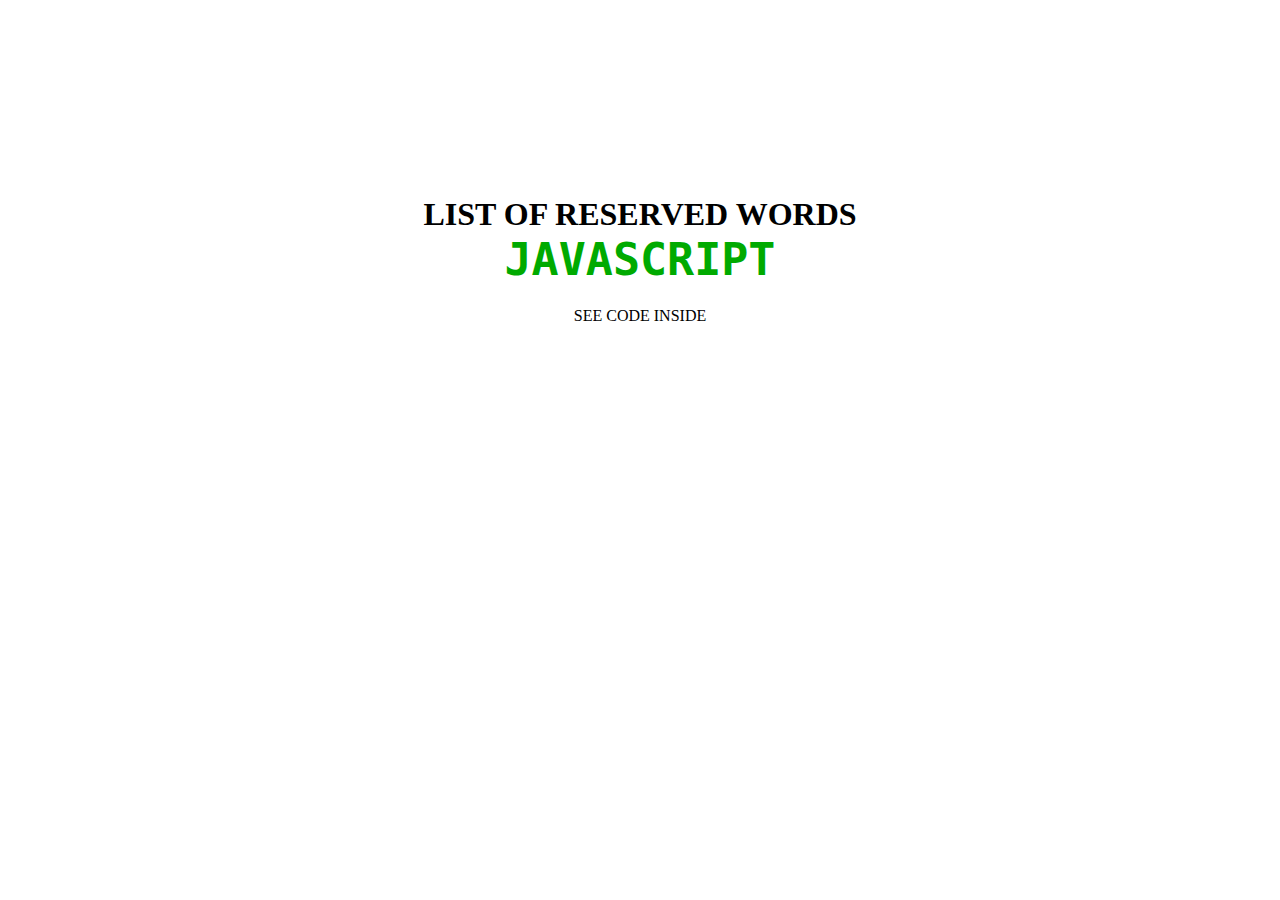
<file: sources/src-01_001/index.html>
<!DOCTYPE html>
<html lang="en">
  <head>
    <meta charset="UTF-8" />
    <meta http-equiv="X-UA-Compatible" content="IE=edge" />
    <meta name="viewport" content="width=device-width, initial-scale=1.0" />
    <title>LIST OF RESERVED WORDS - JavaScript</title>
    <link rel="stylesheet" href="style.css" />
  </head>
  <body>
    <div class="wrapper">
      <div class="content">
        <h1>
          List of reserved words<br />
          <code class="js_green">JavaScript</code>
        </h1>
        <p>See code inside</p>
      </div>
    </div>
    <script src="script.js"></script>
  </body>
</html>
</file>
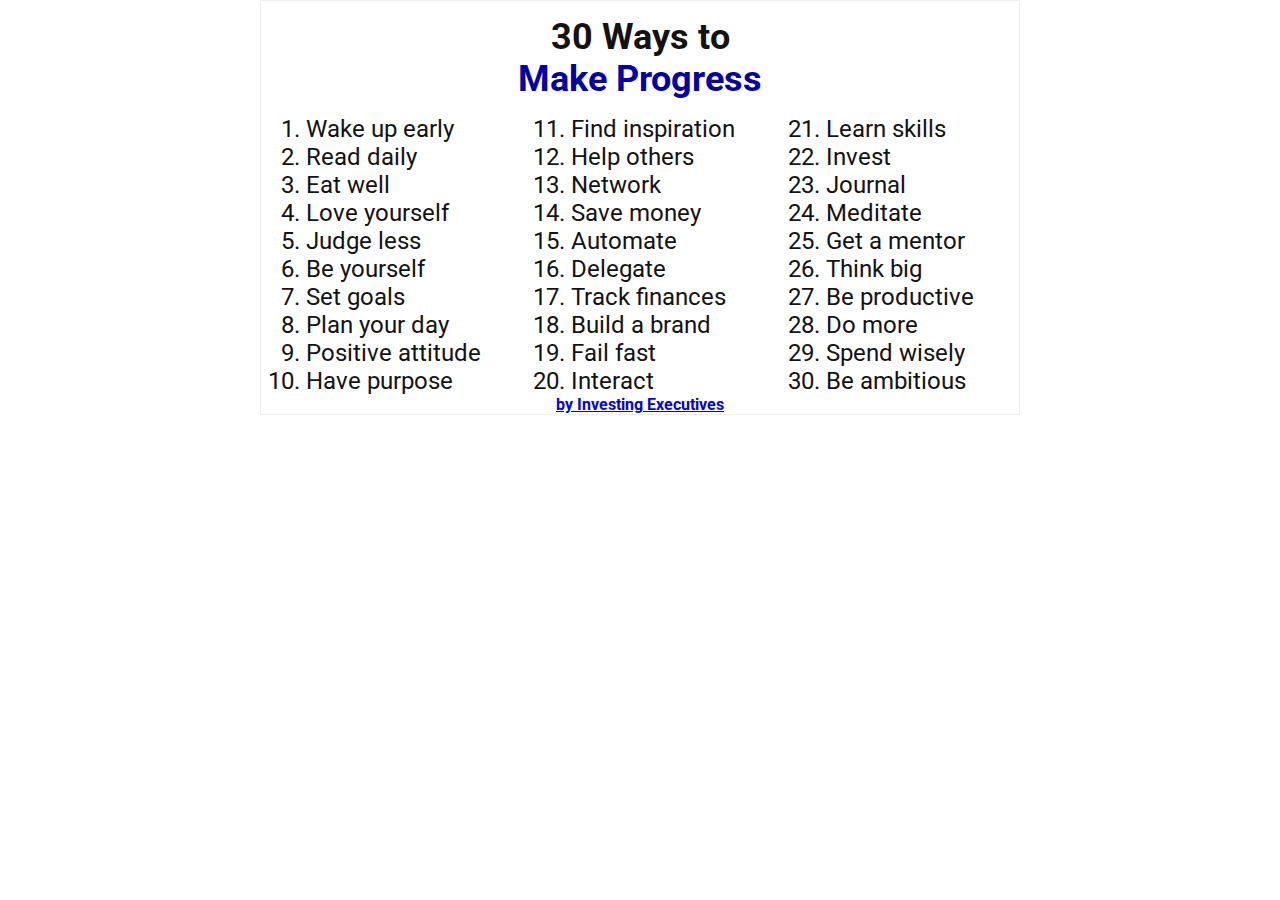
<file: sources/src-01_002/index.html>
<!DOCTYPE html>
<html lang="en">
  <head>
    <meta charset="UTF-8" />
    <meta http-equiv="X-UA-Compatible" content="IE=edge" />
    <meta name="viewport" content="width=device-width, initial-scale=1.0" />
    <title>30 Ways to Make Progress</title>
    <link rel="stylesheet" href="style.css" />
  </head>
  <body>
    <div class="container">
      <header class="header">
       <h2 class="title"> 30 Ways to <br> <span class="title-color">Make Progress<span></h2>
     </header>
       <main class="main">
         <ol class="list">
       <li class="item">Wake up early</li>
       <li class="item">Read daily</li>
       <li class="item">Eat well</li>
       <li class="item">Love yourself</li>
       <li class="item">Judge less</li>
       <li class="item">Be yourself</li>
       <li class="item">Set goals</li>
       <li class="item">Plan your day</li>
       <li class="item">Positive attitude</li>
       <li class="item">Have purpose</li>
     </ol>
      <ol class="list" start="11">
       <li class="item">Find inspiration</li>
       <li class="item">Help others</li>
       <li class="item">Network</li>
       <li class="item">Save money</li>
       <li class="item">Automate</li>
       <li class="item">Delegate</li>
       <li class="item">Track finances</li>
       <li class="item">Build a brand</li>
       <li class="item">Fail fast</li>
       <li class="item">Interact</li>
      </ol>
      <ol class="list" start="21">
        <li class="item">Learn skills</li>
       <li class="item">Invest</li>
       <li class="item">Journal</li>
       <li class="item">Meditate</li>
       <li class="item">Get a mentor</li>
       <li class="item">Think big</li>
       <li class="item">Be productive</li>
       <li class="item">Do more</li>
       <li class="item">Spend wisely</li>
       <li class="item">Be ambitious</li>
      </ol>
       </main>
       <footer class="footer">
         <h4 class="subtitle"><a href="https://www.instagram.com/p/CWgOrejt1I1/" class="subtitle-link">by Investing Executives</a></h4>
       </footer>
   </div>
    <script src="script.js"></script>
  </body>
</html>
</file>
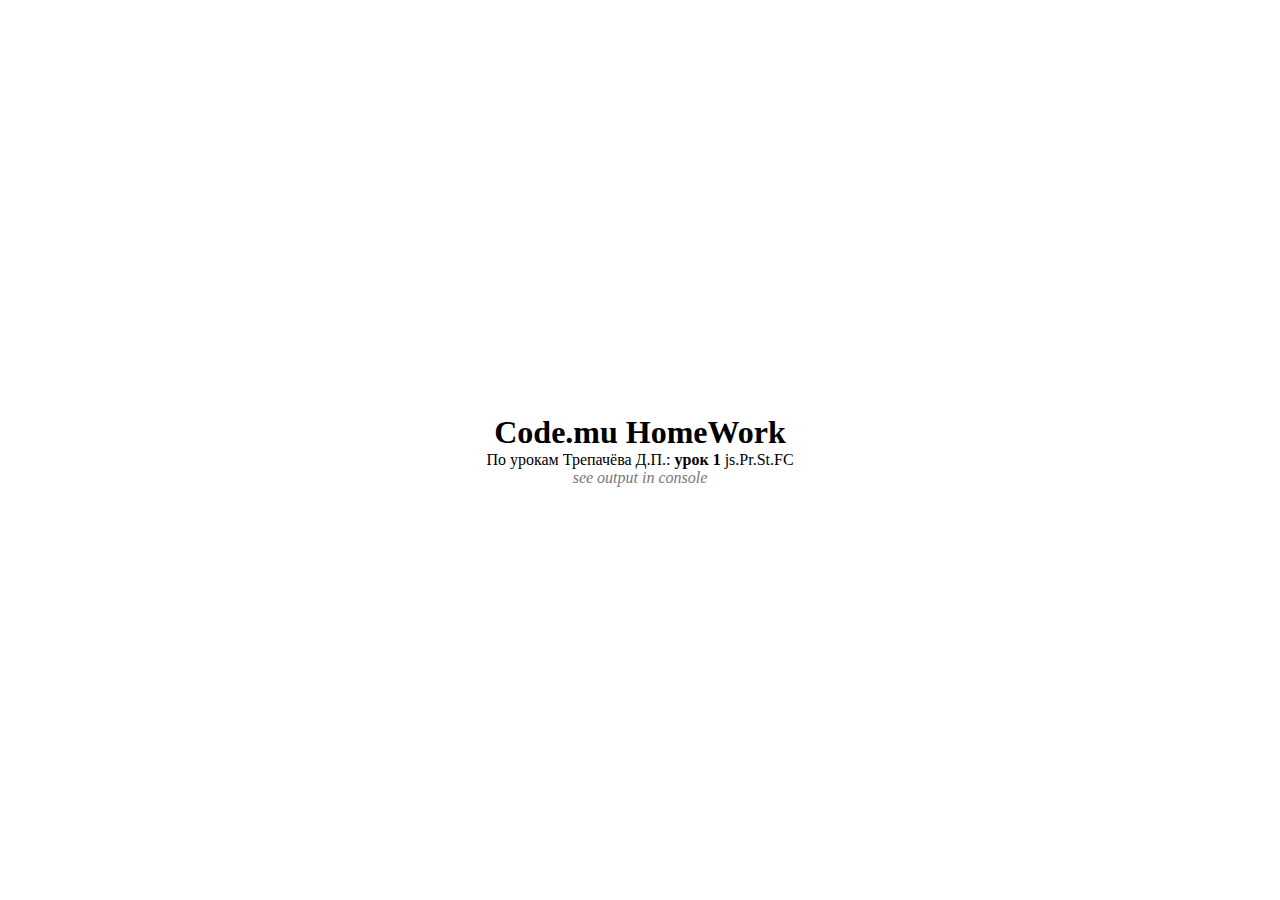
<file: sources/src-01_003/index.html>
<!DOCTYPE html>
<html lang="en">
  <head>
    <meta charset="UTF-8" />
    <meta http-equiv="X-UA-Compatible" content="IE=edge" />
    <meta name="viewport" content="width=device-width, initial-scale=1.0" />
    <title>Code.mu HW | l.1 js.Pr.St.FC</title>
    <link rel="stylesheet" href="style.css" />
  </head>
  <body>
    <div class="wrapper">
      <h2 class="title">Code.mu HomeWork</h2>
      <span class="subtitle"
        >По урокам Трепачёва Д.П.:
        <strong class="strong">урок 1</strong> js.Pr.St.FC</span
      >
      <i class="note">see output in console</i>
    </div>

    <script src="script.js"></script>
  </body>
</html>
</file>
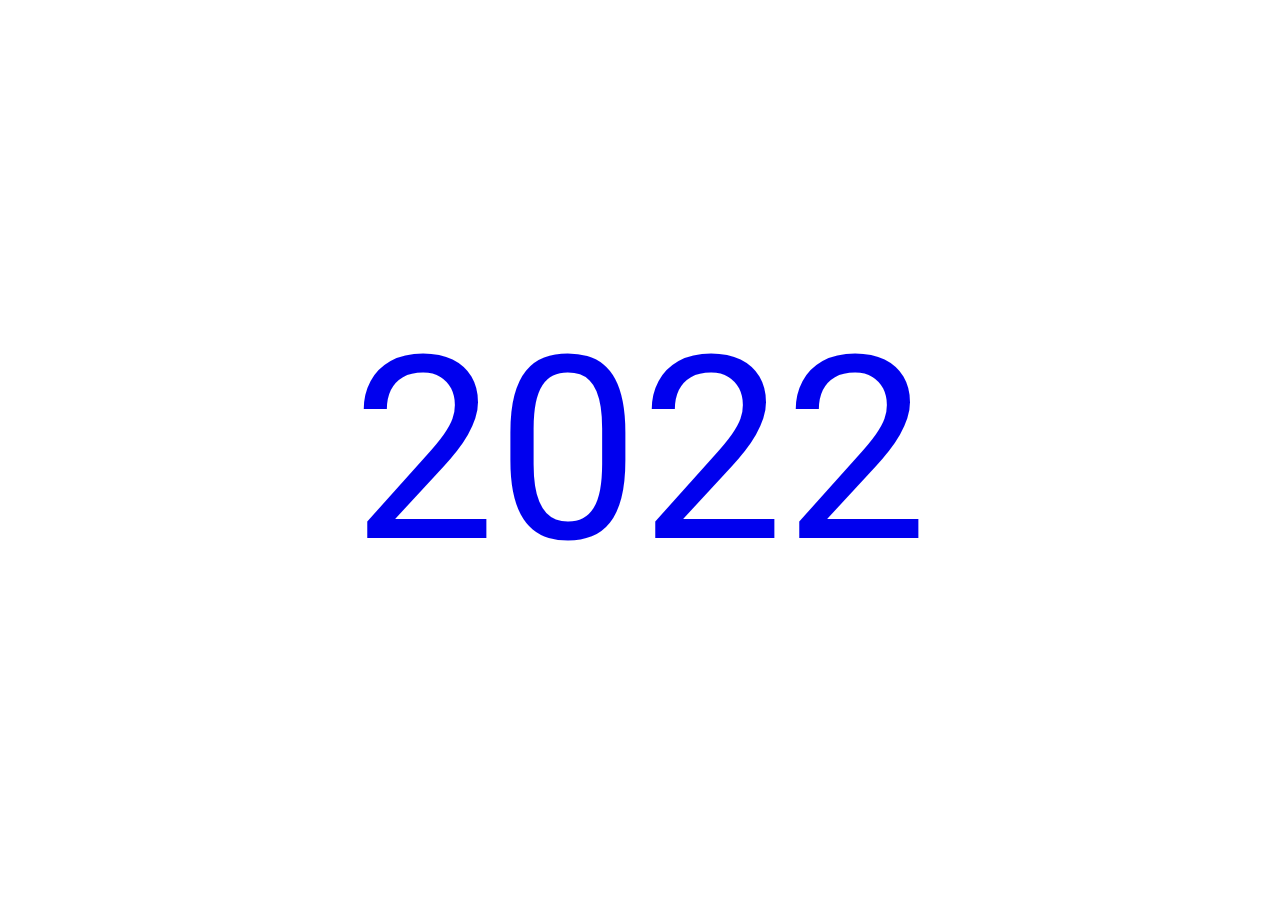
<file: sources/src-01_004/index.html>
<!DOCTYPE html>
<html lang="en">
  <head>
    <meta charset="UTF-8" />
    <meta http-equiv="X-UA-Compatible" content="IE=edge" />
    <meta name="viewport" content="width=device-width, initial-scale=1.0" />
    <title>Happy 2022</title>
    <link rel="stylesheet" href="style.css" />
  </head>
  <body>
    <ul class="year-list">
      <li class="year-item">
        <a href="#" class="year-link">2</a>
      </li>
      <li class="year-item">
        <a href="#" class="year-link">0</a>
      </li>
      <li class="year-item">
        <a href="#" class="year-link">2</a>
      </li>
      <li class="year-item">
        <a href="#" class="year-link">2</a>
      </li>
    </ul>
    <script src="script.js"></script>
  </body>
</html>
</file>
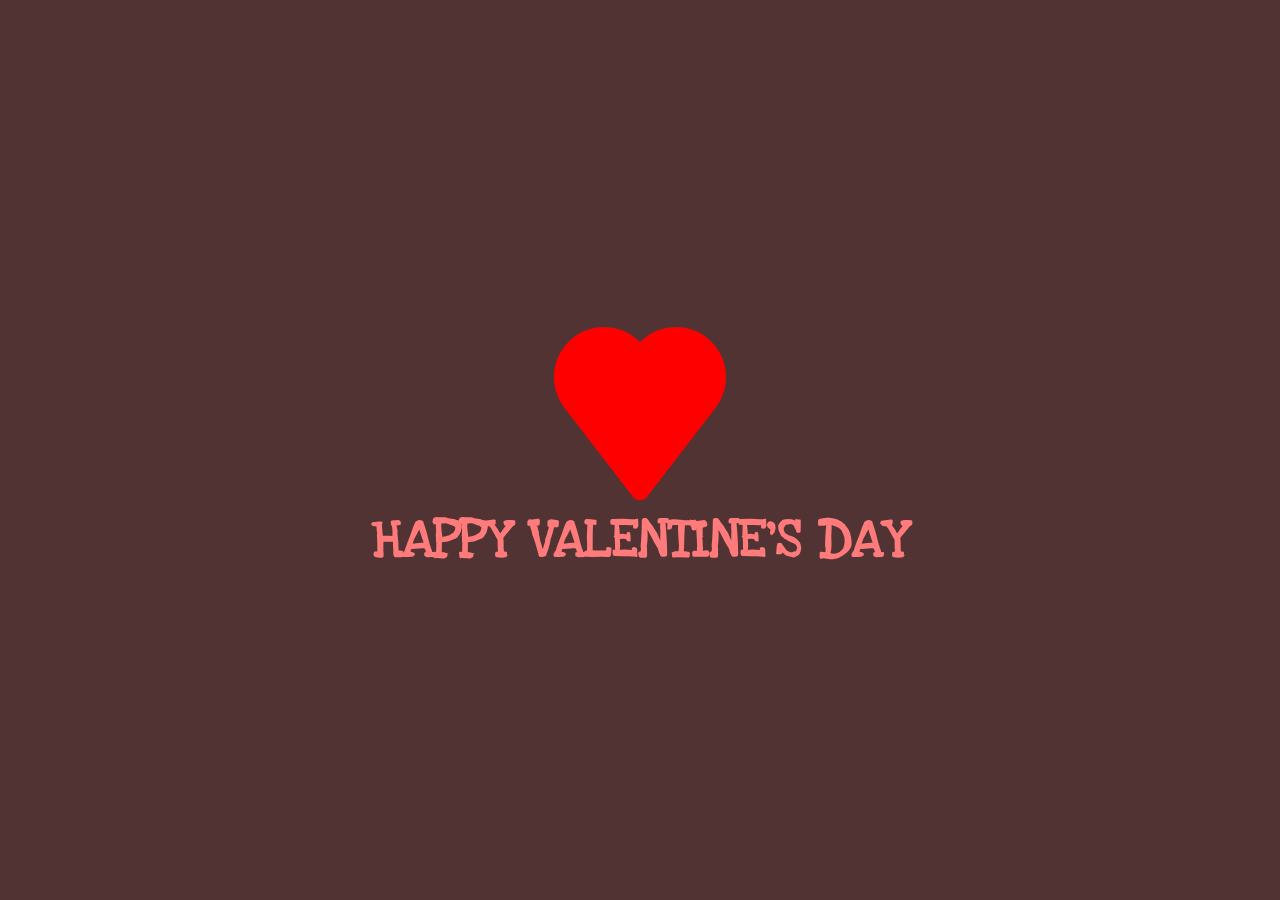
<file: sources/src-01_005/index.html>
<!DOCTYPE html>
<html lang="en">
  <head>
    <meta charset="UTF-8" />
    <meta http-equiv="X-UA-Compatible" content="IE=edge" />
    <meta name="viewport" content="width=device-width, initial-scale=1.0" />
    <title>Happy Valentine's Day 2022</title>
    <link rel="stylesheet" href="style.css" />
  </head>
  <body>
    <div class="wrapper">
      <div class="container">
        <div class="heart">
          <svg
            width="200"
            height="179"
            viewBox="0 0 200 179"
            fill="none"
            xmlns="http://www.w3.org/2000/svg"
          >
            <circle cx="64" cy="50" r="50" fill="#FF0000" />
            <circle cx="136" cy="50" r="50" fill="#FF0000" />
            <path
              d="M107.132 169.736C103.529 174.416 96.4711 174.416 92.8683 169.736L24.5518 80.99C19.9961 75.0718 24.2149 66.5 31.6835 66.5L168.317 66.5C175.785 66.5 180.004 75.0718 175.448 80.99L107.132 169.736Z"
              fill="#FF0000"
            />
          </svg>
          <h2>happy valentine's day</h2>
        </div>
      </div>
    </div>

    <script src="script.js"></script>
  </body>
</html>
</file>
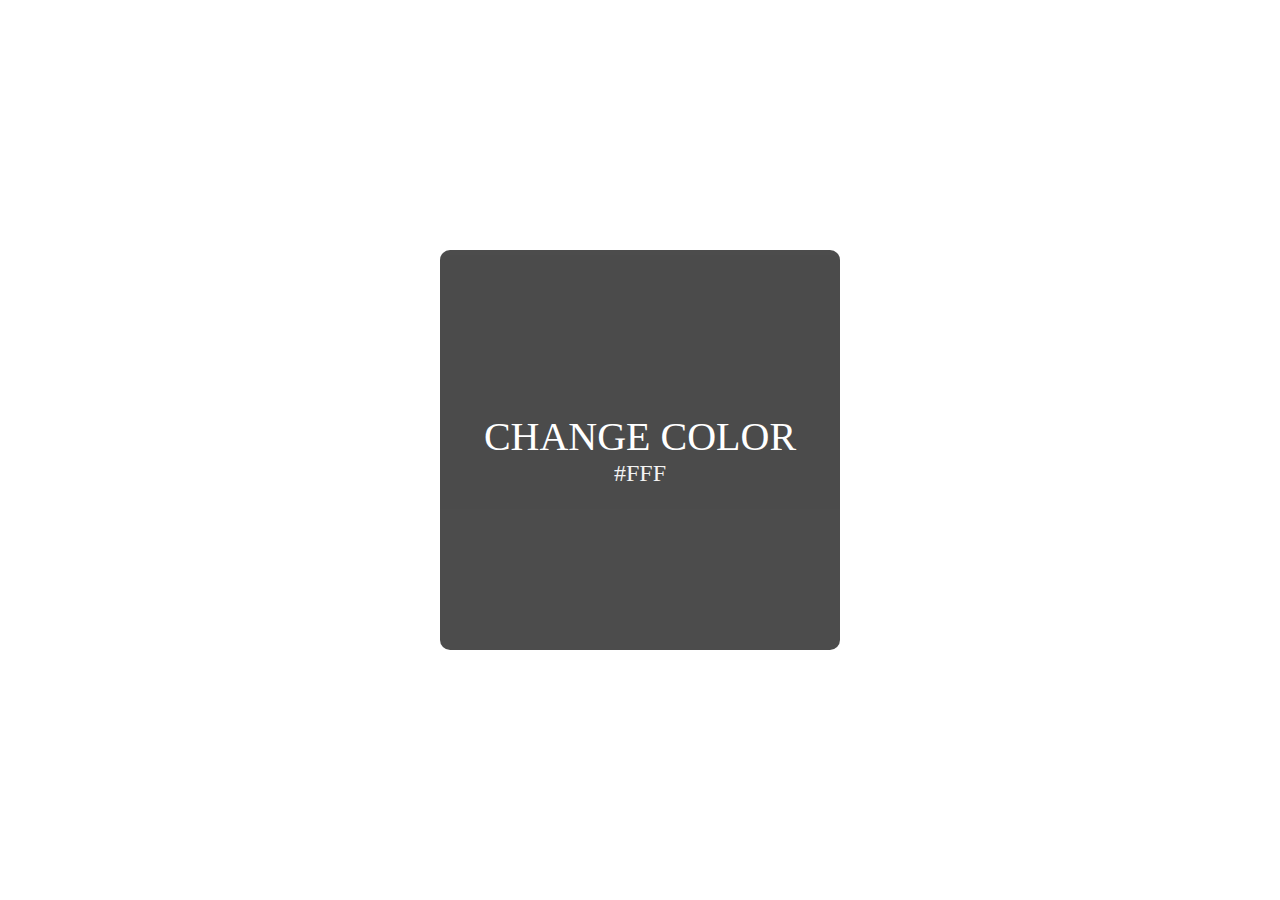
<file: sources/src-01_006/index.html>
<!DOCTYPE html>
<html lang="en">
  <head>
    <meta charset="UTF-8" />
    <meta http-equiv="X-UA-Compatible" content="IE=edge" />
    <meta name="viewport" content="width=device-width, initial-scale=1.0" />
    <title>Simple Random Color Generator</title>
    <link rel="stylesheet" href="style.css" />
  </head>
  <body>
    <div class="wrapper">
      <div class="container">
        <div class="button">
          <span class="button-text">Change color</span>
          <span class="button-value">#fff</span>
        </div>
      </div>
    </div>
    <script src="script.js"></script>
  </body>
</html>
</file>
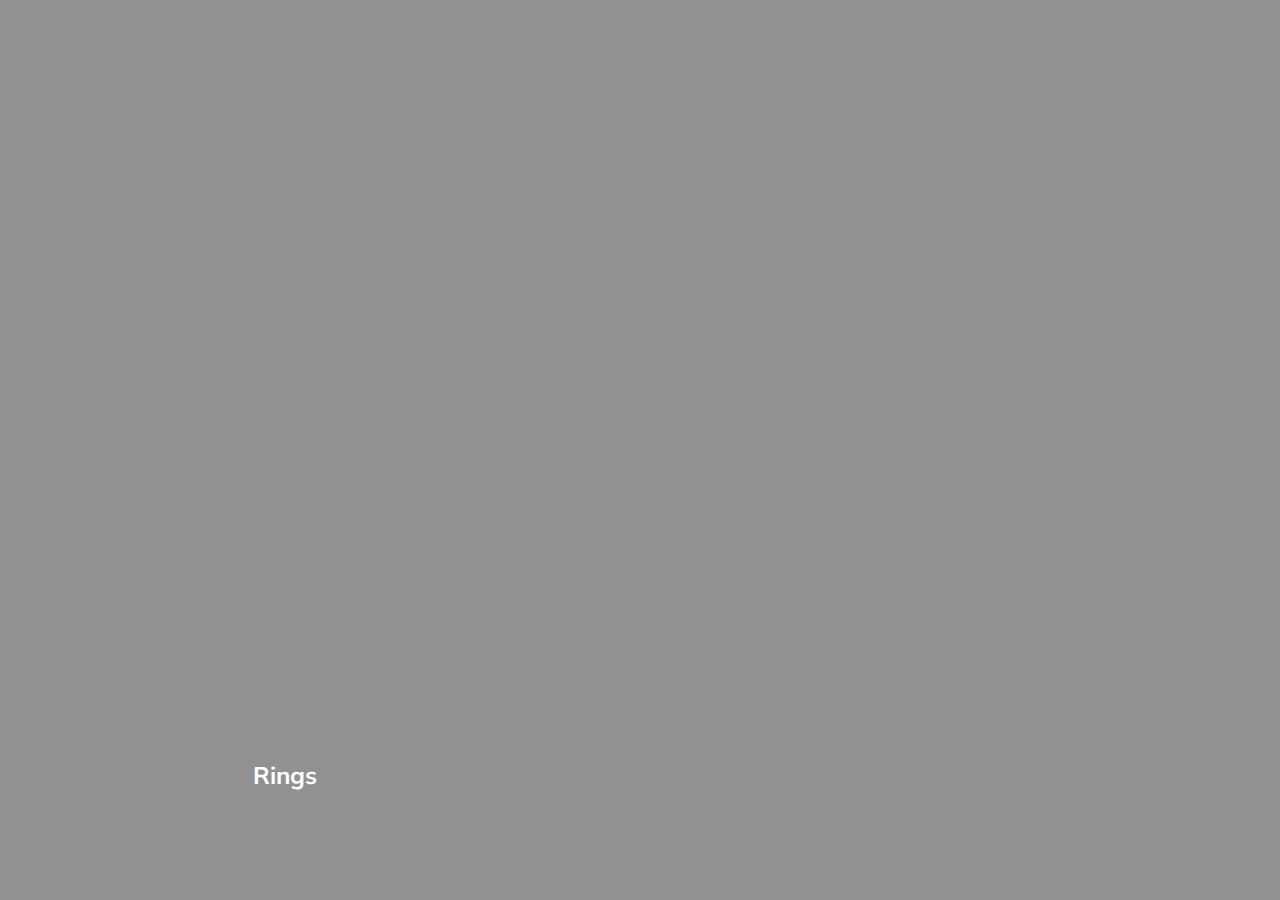
<file: sources/src-02_1/index.html>
<!DOCTYPE html>
<html lang="en">
  <head>
    <meta charset="UTF-8" />
    <meta name="viewport" content="width=device-width, initial-scale=1.0" />
    <link rel="stylesheet" href="styles.css" />
    <title>5d.5p.js | Day 1 - Cards</title>
  </head>
  <body>
    <div class="container">
      <div
        class="slide"
        style="
          background-image: url('https://images.unsplash.com/photo-1520854221256-17451cc331bf?ixlib=rb-1.2.1&ixid=MnwxMjA3fDB8MHxwaG90by1wYWdlfHx8fGVufDB8fHx8&auto=format&fit=crop&w=1470&q=80');
        "
      >
        <h3>Love</h3>
      </div>
      <div
        class="slide"
        style="
          background-image: url('https://images.unsplash.com/photo-1545232979-8bf68ee9b1af?ixlib=rb-1.2.1&ixid=MnwxMjA3fDB8MHxwaG90by1wYWdlfHx8fGVufDB8fHx8&auto=format&fit=crop&w=1470&q=80');
        "
      >
        <h3>Touch</h3>
      </div>
      <div
        class="slide active"
        style="
          background-image: url('https://images.unsplash.com/photo-1606800052052-a08af7148866?ixlib=rb-1.2.1&ixid=MnwxMjA3fDB8MHxwaG90by1wYWdlfHx8fGVufDB8fHx8&auto=format&fit=crop&w=2070&q=80');
        "
      >
        <h3>Rings</h3>
      </div>
      <div
        class="slide"
        style="
          background-image: url('https://images.unsplash.com/photo-1511795409834-ef04bbd61622?ixlib=rb-1.2.1&ixid=MnwxMjA3fDB8MHxwaG90by1wYWdlfHx8fGVufDB8fHx8&auto=format&fit=crop&w=1469&q=80');
        "
      >
        <h3>Food</h3>
      </div>
      <div
        class="slide"
        style="
          background-image: url('https://images.unsplash.com/photo-1498979237786-9c35706bd45e?ixlib=rb-1.2.1&ixid=MnwxMjA3fDB8MHxwaG90by1wYWdlfHx8fGVufDB8fHx8&auto=format&fit=crop&w=1470&q=80');
        "
      >
        <h3>Couple</h3>
      </div>
    </div>
    <script src="app.js"></script>
  </body>
</html>
</file>
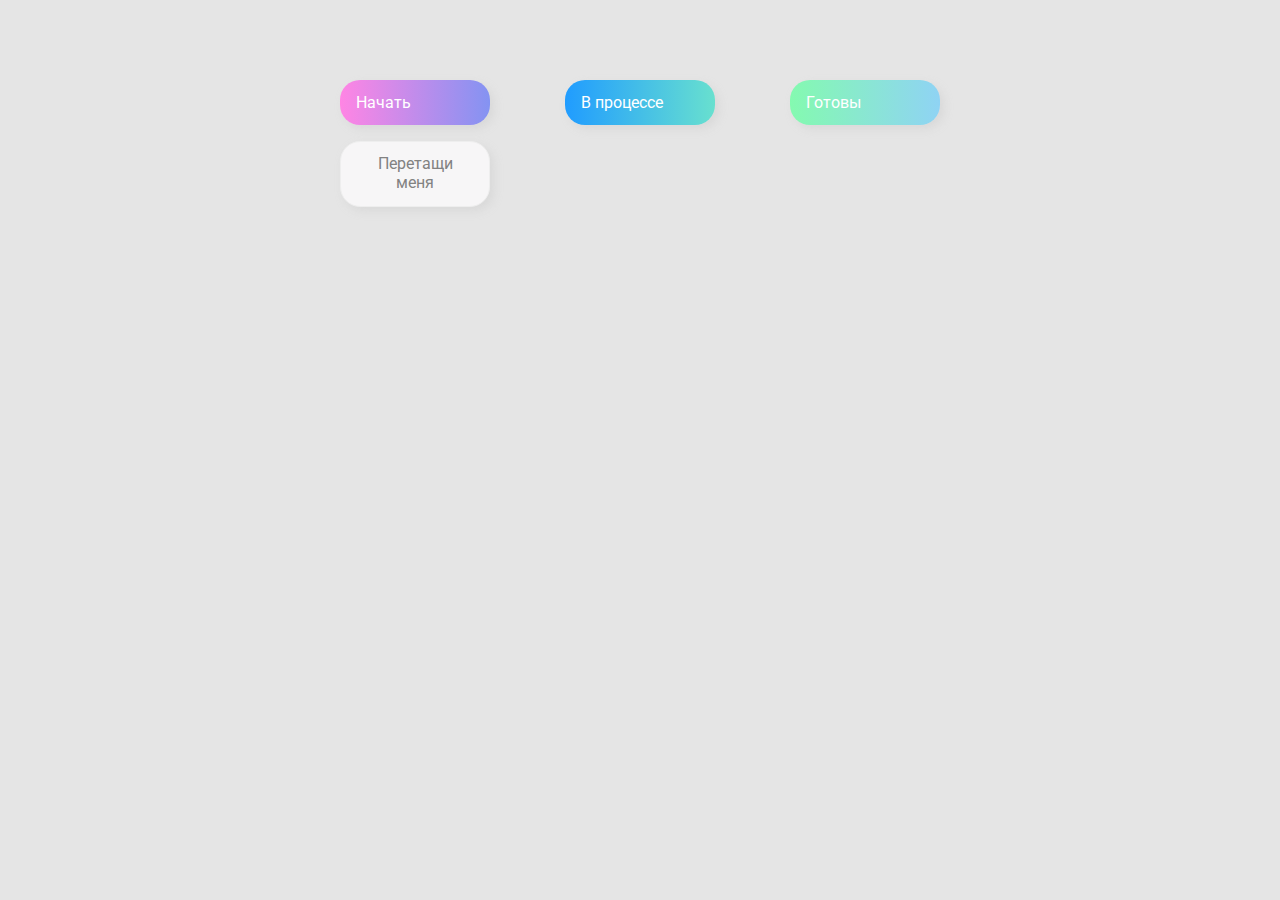
<file: sources/src-02_2/index.html>
<!DOCTYPE html>
<html lang="en">
  <head>
    <meta charset="UTF-8" />
    <meta name="viewport" content="width=device-width, initial-scale=1.0" />
    <link rel="stylesheet" href="styles.css" />
    <title>5p.5d.js | Day 2 - Drag & Drop</title>
  </head>
  <body>
    <div>
      <div class="row">
        <div class="col-header start">Начать</div>
        <div class="col-header progress">В процессе</div>
        <div class="col-header done">Готовы</div>
      </div>

      <div class="row">
        <div class="placeholder">
          <div class="item" draggable="true">Перетащи меня</div>
        </div>
        <div class="placeholder"></div>
        <div class="placeholder"></div>
      </div>
    </div>
    <script src="app.js"></script>
  </body>
</html>
</file>
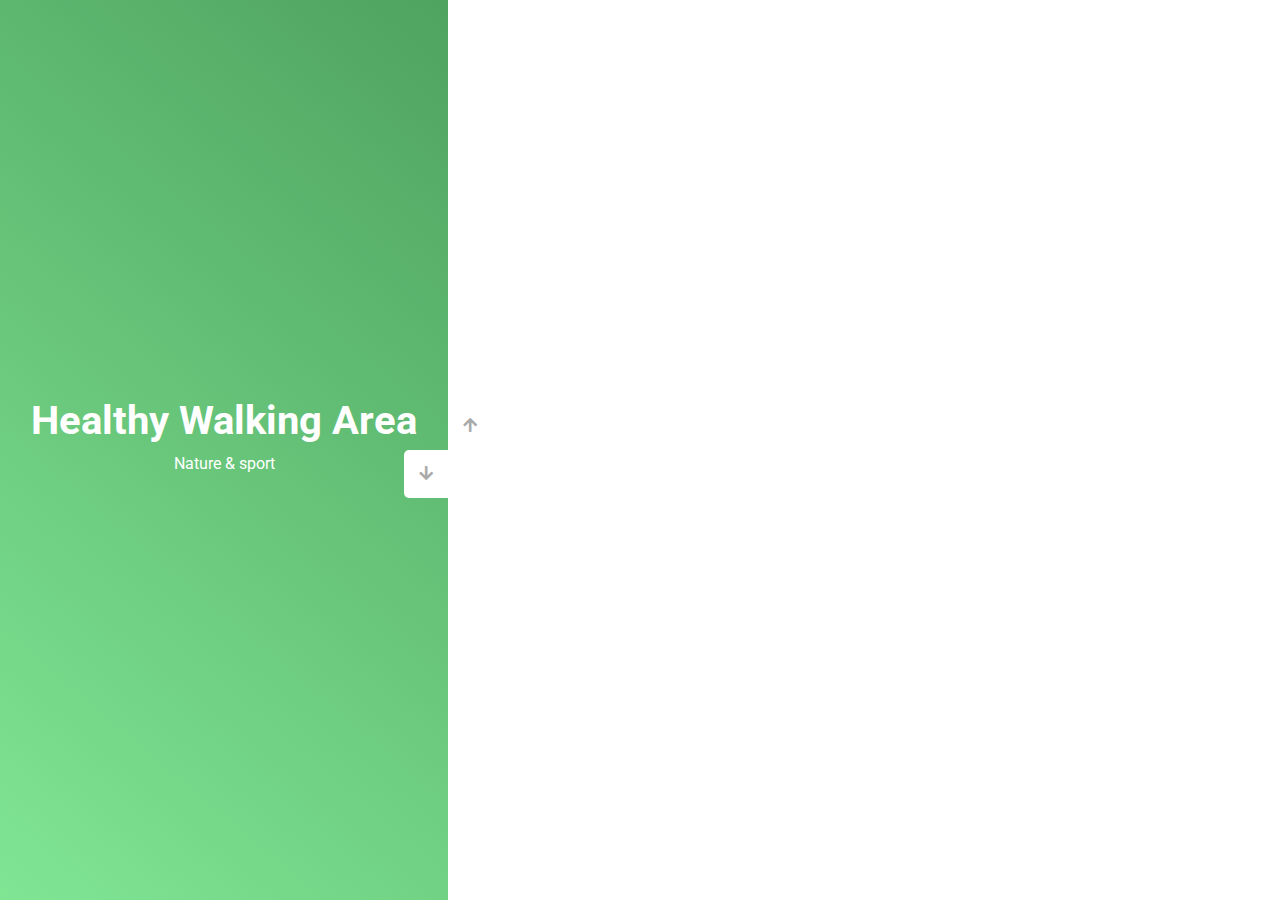
<file: sources/src-02_3/index.html>
<!DOCTYPE html>
<html lang="en">
  <head>
    <meta charset="UTF-8" />
    <meta name="viewport" content="width=device-width, initial-scale=1.0" />
    <link
      rel="stylesheet"
      href="https://cdnjs.cloudflare.com/ajax/libs/font-awesome/5.15.1/css/all.min.css"
    />
    <link rel="stylesheet" href="style.css" />
    <title>5p.5d.js| Day 3 - Slides</title>
  </head>
  <body>
    <div class="container">
      <div class="sidebar">
        <div
          style="
            background: linear-gradient(229.99deg, #065c61 -26%, #01318b 145%);
          "
        >
          <h1>Under the Sea</h1>
          <p>Here must be song from "Ariel"</p>
        </div>
        <div
          style="
            background: linear-gradient(215.32deg, #1f0d0d -1%, #000000 124%);
          "
        >
          <h1>Space</h1>
          <p>Discovery & endless</p>
        </div>
        <div
          style="
            background: linear-gradient(
              221.87deg,
              rgb(1, 22, 41) 1%,
              rgb(29, 1, 65) 128%
            );
          "
        >
          <h1>London trip</h1>
          <p>Business & employment</p>
        </div>
        <div
          style="
            background: linear-gradient(220.16deg, #4b9e5b -8%, #92ffa8 138%);
          "
        >
          <h1>Healthy Walking Area</h1>
          <p>Nature & sport</p>
        </div>
      </div>
      <div class="main-slide">
        <div
          style="
            background-image: url('https://images.unsplash.com/photo-1448375240586-882707db888b?ixlib=rb-1.2.1&ixid=MnwxMjA3fDB8MHxwaG90by1wYWdlfHx8fGVufDB8fHx8&auto=format&fit=crop&w=1470&q=80');
          "
        ></div>
        <div
          style="
            background-image: url('https://images.unsplash.com/photo-1514729797186-944d57303199?ixlib=rb-1.2.1&ixid=MnwxMjA3fDB8MHxwaG90by1wYWdlfHx8fGVufDB8fHx8&auto=format&fit=crop&w=1470&q=80');
          "
        ></div>
        <div
          style="
            background-image: url('https://images.unsplash.com/photo-1617800032175-23631cb240f6?ixlib=rb-1.2.1&ixid=MnwxMjA3fDB8MHxwaG90by1wYWdlfHx8fGVufDB8fHx8&auto=format&fit=crop&w=1374&q=80');
          "
        ></div>
        <div
          style="
            background-image: url('https://images.unsplash.com/photo-1560364897-91578ff41817?ixlib=rb-1.2.1&ixid=MnwxMjA3fDB8MHxwaG90by1wYWdlfHx8fGVufDB8fHx8&auto=format&fit=crop&w=1374&q=80');
          "
        ></div>
      </div>
      <div class="controls">
        <button class="down-button">
          <i class="fas fa-arrow-down"></i>
        </button>
        <button class="up-button">
          <i class="fas fa-arrow-up"></i>
        </button>
      </div>
    </div>
    <script src="app.js"></script>
  </body>
</html>
</file>
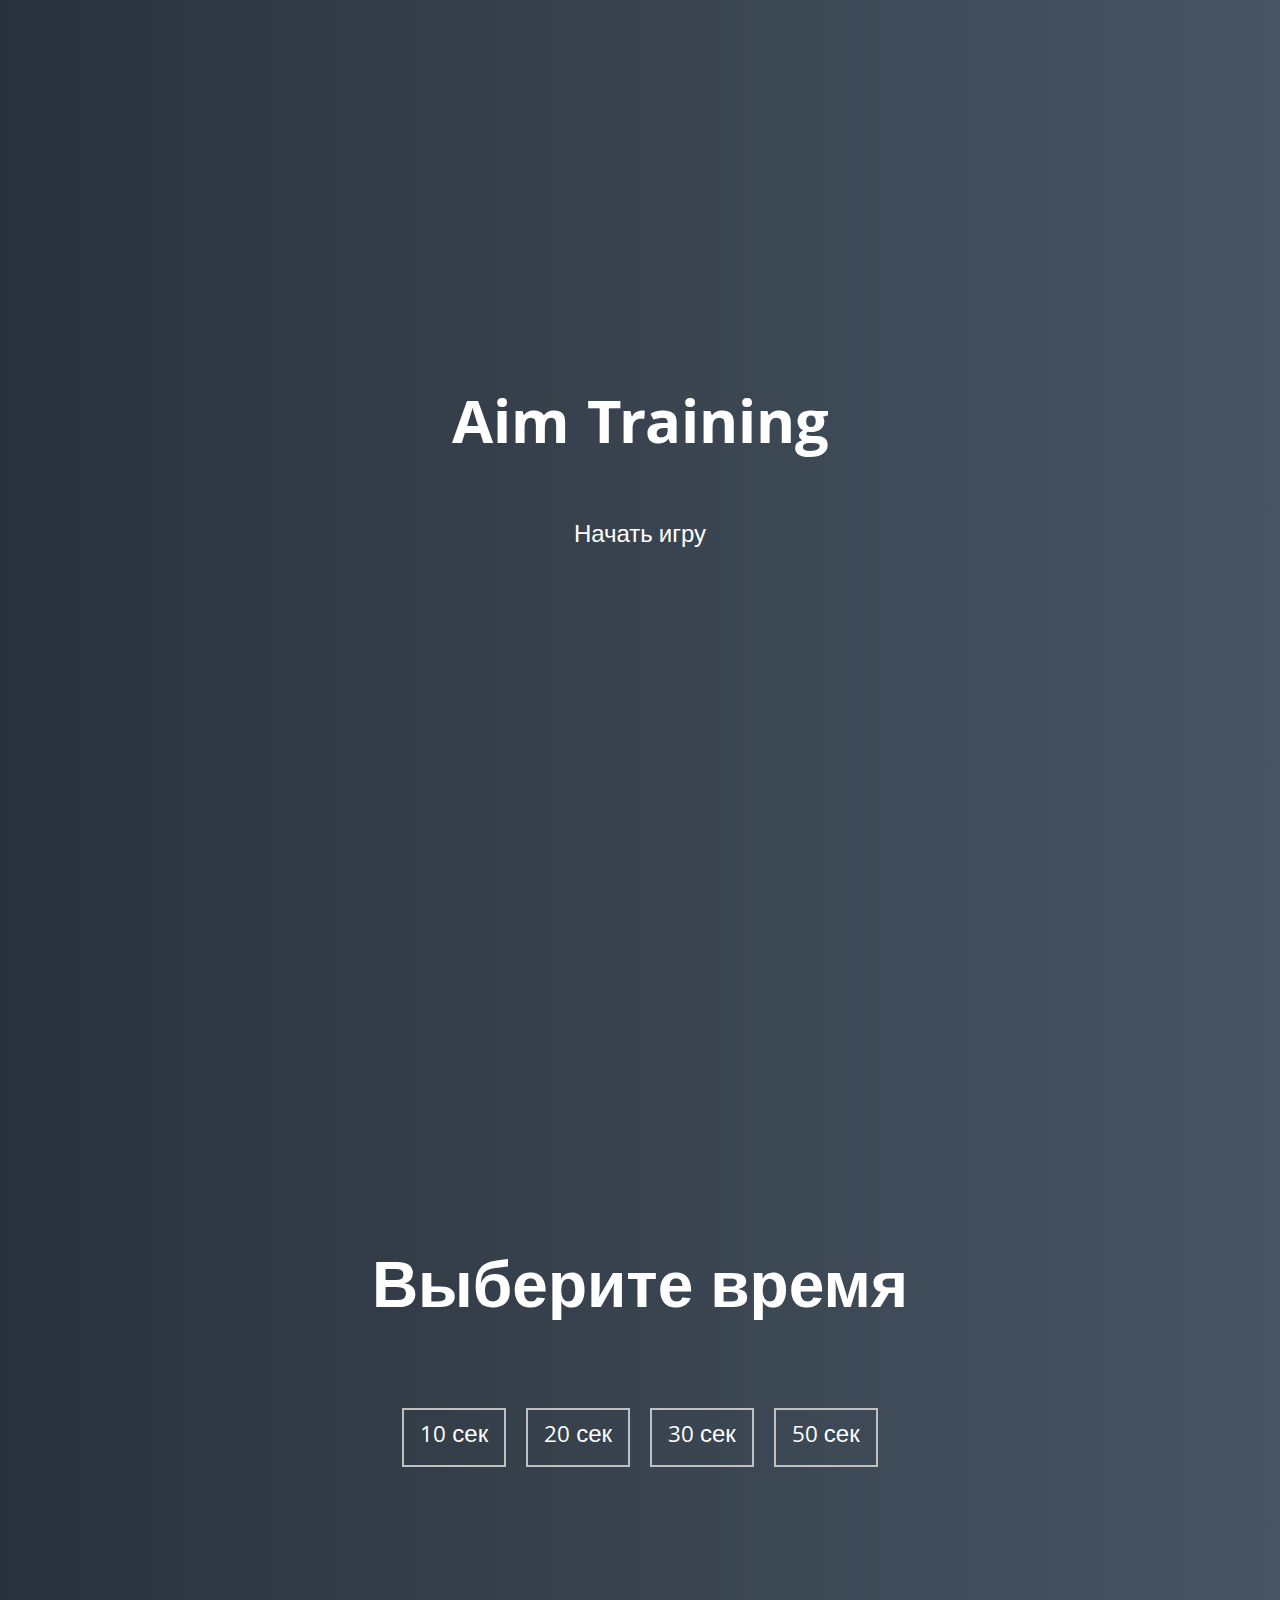
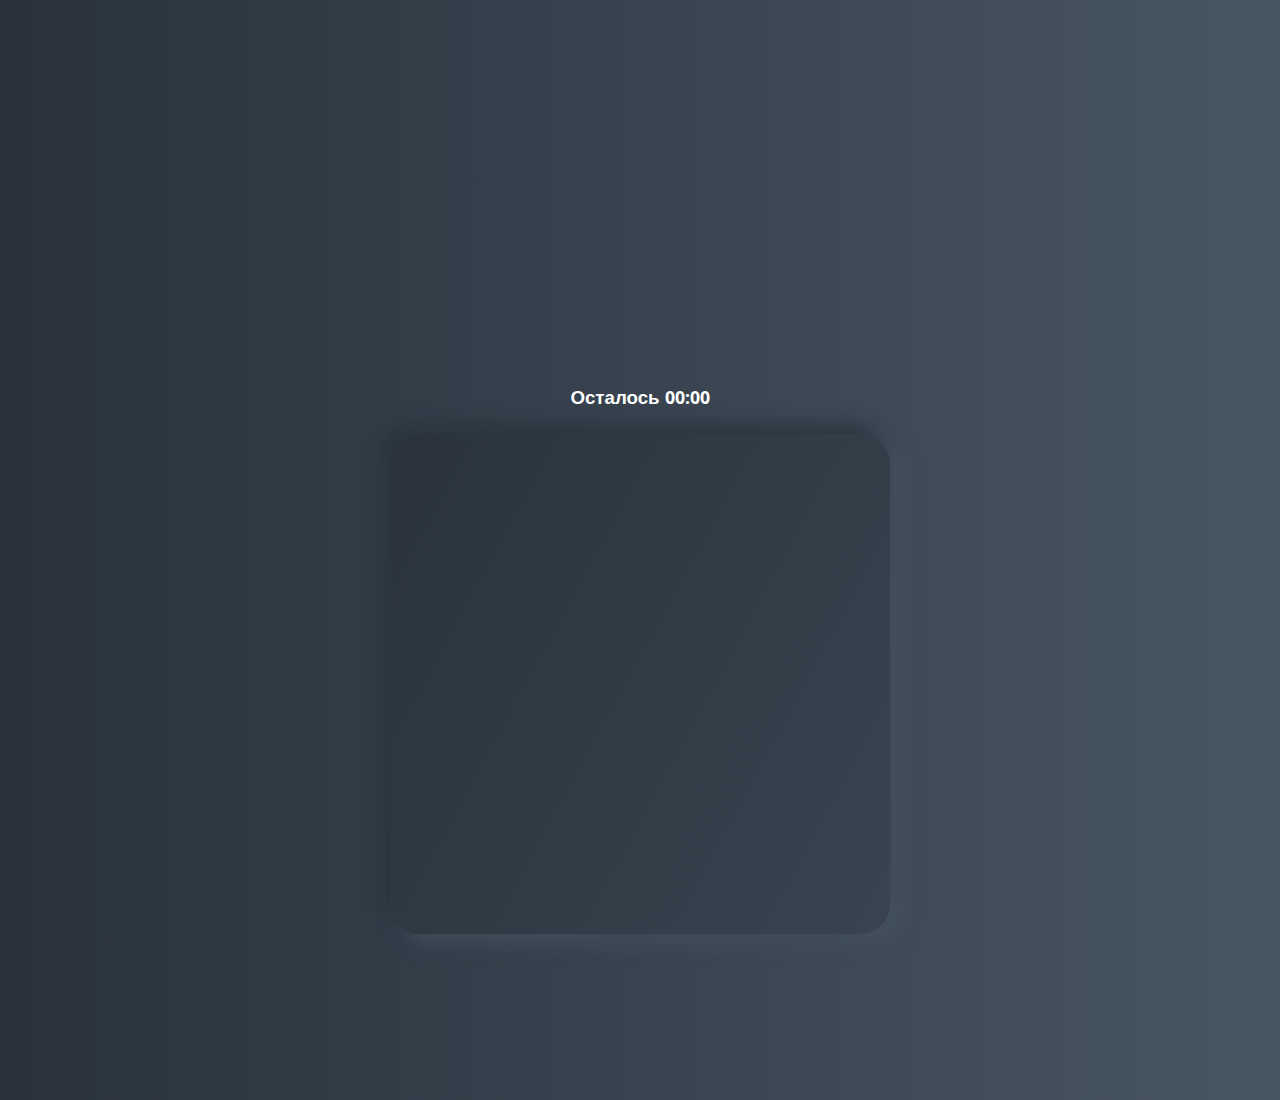
<file: sources/src-02_5/index.html>
<!DOCTYPE html>
<html lang="en">
  <head>
    <meta charset="UTF-8" />
    <meta name="viewport" content="width=device-width, initial-scale=1.0" />
    <link rel="stylesheet" href="styles.css" />
    <title>5d.5p.js | Day 5 - Game</title>
  </head>
  <body>
    <div class="screen">
      <h1>Aim Training</h1>
      <a href="#" class="start" id="start">Начать игру</a>
    </div>

    <div class="screen">
      <h1>Выберите время</h1>
      <ul class="time-list" id="time-list">
        <li>
          <button class="time-btn" data-time="10">10 сек</button>
        </li>
        <li>
          <button class="time-btn" data-time="20">20 сек</button>
        </li>
        <li>
          <button class="time-btn" data-time="30">30 сек</button>
        </li>
        <li>
          <button class="time-btn" data-time="50">50 сек</button>
        </li>
      </ul>
    </div>

    <div class="screen">
      <h3>Осталось <span id="time">00:00</span></h3>
      <div class="board" id="board"></div>
    </div>
    <script src="app.js"></script>
  </body>
</html>
</file>
<file: sources/src-01_001/style.css>
.wrapper {
  display: flex;
  align-items: center;
  justify-content: center;
  width: 100%;
  height: 500px;
/*   background-color: #f00; */
}
.content {
  text-transform: uppercase;
  text-align: center;
/*   background-color: #00f; */
}
.js_green {
  color: #0a0;
  font-size: 45px;
}
</file>
<file: sources/src-01_002/style.css>
@import url("https://fonts.googleapis.com/css2?family=Roboto:wght@400;700&display=swap");

* {
  margin: 0;
  padding: 0;
  box-sizing: border-box;
}

html,
body {
  font-family: "Roboto", sans-serif;
  width: 100%;
  height: 100%;
  color: #131313;
}

.container {
  max-width: 760px;
  margin: 0 auto;
  border: 1px solid #eee;
}

.title {
  margin: 15px 0;
  text-align: center;
  font-size: 2.25em;
  font-weight: 700;
}

.title-color {
  color: #00a;
}

.main {
  display: flex;
  justify-content: space-around;
}

.list {
  display: flex;
  flex-direction: column;
}

.item {
  text-align: left;
  font-size: 1.5em;
  font-weight: 400;
}

.subtitle {
  display: flex;
  justify-content: center;
}

@media screen and (max-width: 699px) {
  .main {
    flex-direction: column;
    align-items: center;
  }
  .list {
    margin: 5px 0;
    width: 250px;
    text-align: left;
  }
  .item {
    margin-left: 50px;
  }
}
</file>
<file: sources/src-01_003/style.css>
* {
  margin: 0;
  padding: 0;
  box-sizing: border-box;
}

html,
body {
  width: 100%;
  height: 100%;
}

.wrapper {
  display: flex;
  flex-direction: column;
  justify-content: center;
  align-items: center;
  width: inherit;
  height: inherit;
}

.title {
  font-size: 2em;
}

.note {
  color: #777;
}
</file>
<file: sources/src-01_004/style.css>
@import url("https://fonts.googleapis.com/css2?family=Roboto:wght@400;700&display=swap");

* {
  margin: 0;
  padding: 0;
  box-sizing: border-box;
}

html,
body {
  display: flex;
  justify-content: center;
  align-items: center;
  font-family: "Roboto", sans-serif;
  font-size: 4em;
  width: 100%;
  height: 100%;
}

.year-list {
  display: flex;
}

.year-item {
  list-style-type: none;
}

.year-link {
  text-decoration: none;
  transition: 1.2s;
}

.year-link:hover {
  color: #f00;
  transition: 1.2s;
}
</file>
<file: sources/src-01_005/style.css>
@import url("https://fonts.googleapis.com/css2?family=Love+Ya+Like+A+Sister&display=swap");

* {
  margin: 0;
  padding: 0;
  box-sizing: border-box;
}

html,
body {
  height: 100%;
  width: 100%;
  font-family: "Love Ya Like A Sister", cursive;
  font-size: 1.5em;
  background-color: #523333;
  color: #ff7a7a;
}

.wrapper {
  margin: 0 auto;
  width: ihnherit;
  height: inherit;
}

.container {
  display: flex;
  justify-content: center;
  align-items: center;
  width: ihnherit;
  height: inherit;
}

.heart {
  display: flex;
  flex-direction: column;
  align-items: center;
}

.heart h2 {
  text-transform: uppercase;
  text-align: center;
}
</file>
<file: sources/src-01_006/style.css>
* {
  margin: 0;
  padding: 0;
  box-sizing: border-box;
}

html,
body,
.wrapper {
  height: 100%;
  width: 100%;
}
.container {
  display: flex;
  justify-content: center;
  align-items: center;
  margin: 0 auto;
  max-width: 780px;
  height: inherit;
}

.button {
  display: flex;
  flex-direction: column;
  justify-content: center;
  align-items: center;
  width: 400px;
  height: 400px;
  border-radius: 10px;
  background-color: #000;
  opacity: 0.7;
}

.button-text {
  display: flex;
  align-items: center;
  justify-content: center;
  background-color: inherit;
  color: #fff;
  text-transform: uppercase;
  font-size: 2.5rem;
  user-select: none;
}

.button-value {
  font-size: 1.5rem;
  user-select: none;
  text-transform: uppercase;
  color: #eee;
}
</file>
<file: sources/src-02_1/styles.css>
@import url("https://fonts.googleapis.com/css?family=Muli&display=swap");

* {
  box-sizing: border-box;
}

body {
  font-family: "Muli", sans-serif;
  overflow: hidden;
  margin: 0;
  background: #919191;
  height: 100vh;
  display: flex;
  justify-content: center;
  align-items: center;
}

.container {
  width: 100%;
  display: flex;
  padding: 0 20px;
}

.slide {
  height: 80vh;
  border-radius: 20px;
  margin: 10px;
  cursor: pointer;
  color: #fff;
  flex: 1;
  background-size: cover;
  background-position: center;
  background-repeat: no-repeat;
  position: relative;
  transition: all 500ms ease-in-out 0.4s;
}

.slide h3 {
  position: absolute;
  font-size: 24px;
  bottom: 20px;
  left: 20px;
  margin: 0;
  opacity: 0;
}

.slide.active {
  flex: 10;
}

.slide.active h3 {
  opacity: 1;
  transition: opacity 0.3s ease-in;
}
</file>
<file: sources/src-02_2/styles.css>
@import url("https://fonts.googleapis.com/css?family=Roboto&display=swap");

* {
  box-sizing: border-box;
}

body {
  font-family: "Roboto", sans-serif;
  background-color: #e5e5e5;
  display: flex;
  padding-top: 5rem;
  justify-content: center;
  overflow: hidden;
  margin: 0;
}

.row {
  display: flex;
  width: 600px;
  justify-content: space-between;
  margin-bottom: 1rem;
}

.col-header {
  width: 150px;
  box-shadow: 4px 4px 9px rgba(198, 198, 198, 0.36);
  border-radius: 20px;
  padding: 0.8rem 1rem;
  color: #fff;
}

.item {
  width: 150px;
  height: 66px;
  border: 1px solid #eee;
  box-shadow: 4px 4px 9px rgba(198, 198, 198, 0.36);
  border-radius: 20px;
  background: #f7f6f7;
  padding: 0.8rem 1rem;
  color: #828282;
  text-align: center;
  cursor: grab;
}

.item:active {
  cursor: grabbing;
}

.placeholder {
  width: 150px;
  height: 66px;
}

.start {
  background: linear-gradient(90deg, #ff85e4 0%, #229efd 179.25%);
}

.progress {
  background: linear-gradient(90deg, #209cff 0%, #68e0cf 100%);
}

.done {
  background: linear-gradient(90deg, #84fab0 0%, #8fd3f4 100%);
}

.hold {
  border: 3px solid #eae;
}

.hide {
  display: none;
}

.hovered {
  border-top: 2px solid #eae;
}
</file>
<file: sources/src-02_3/style.css>
@import url('https://fonts.googleapis.com/css?family=Roboto&display=swap');

* {
  box-sizing: border-box;
  margin: 0;
  padding: 0;
}

body {
  font-family: 'Roboto', sans-serif;
  height: 100vh;
}

.container {
  position: relative;
  overflow: hidden;
  width: 100vw;
  height: 100vh;
}

.sidebar {
  height: 100%;
  width: 35%;
  position: absolute;
  top: 0;
  left: 0;
  transition: transform 0.5s ease-in-out;
}

.sidebar > div {
  height: 100%;
  width: 100%;
  display: flex;
  flex-direction: column;
  align-items: center;
  justify-content: center;
  color: #fff;
}

.sidebar h1 {
  font-size: 40px;
  margin-bottom: 10px;
  margin-top: -30px;
}

.main-slide {
  height: 100%;
  position: absolute;
  top: 0;
  left: 35%;
  width: 65%;
  transition: transform 0.5s ease-in-out;
}

.main-slide > div {
  background-repeat: no-repeat;
  background-size: cover;
  background-position: center center;
  height: 100%;
  width: 100%;
}

button {
  background-color: #fff;
  border: none;
  color: #aaa;
  cursor: pointer;
  font-size: 16px;
  padding: 15px;
}

button:hover {
  color: #222;
}

button:focus {
  outline: none;
}

.container .controls button {
  position: absolute;
  left: 35%;
  top: 50%;
  z-index: 100;
}

.container .controls .down-button {
  transform: translateX(-100%);
  border-top-left-radius: 5px;
  border-bottom-left-radius: 5px;
}

.container .controls .up-button {
  transform: translateY(-100%);
  border-top-right-radius: 5px;
  border-bottom-right-radius: 5px;
}
</file>
<file: sources/src-02_5/styles.css>
@import url('https://fonts.googleapis.com/css?family=Khula&display=swap');

* {
  box-sizing: border-box;
}

body {
  color: #fff;
  font-family: 'Khula', sans-serif;
  height: 100vh;
  overflow: hidden;
  margin: 0;
  text-align: center;
}

a {
  color: #fff;
  text-decoration: none;
}

a:hover {
  color: #16D9E3;
}

.start {
  font-size: 1.5rem;
}

h1 {
  line-height: 1.4;
  font-size: 4rem;
}

.screen {
  display: flex;
  flex-direction: column;
  align-items: center;
  justify-content: center;
  height: 100vh;
  width: 100vw;
  transition: margin 0.5s ease-out;
  background: linear-gradient(90deg, #29323C 0%, #485563 100%);
}

.screen.up {
  margin-top: -100vh;
}

.time-list {
  display: flex;
  flex-wrap: wrap;
  justify-content: center;
  list-style: none;
  padding: 0;
}

.time-list li {
  margin: 10px;
}

.time-btn {
  background-color: transparent;
  border: 2px solid #C0C0C0;
  color: #fff;
  cursor: pointer;
  font-family: inherit;
  padding: .5rem 1rem;
  font-size: 1.5rem;
}

.time-btn:hover {
  border: 2px solid #16D9E3;
  color: #16D9E3;
}

.hide {
  opacity: 0;
}

.primary {
  color: #16D9E3;
}

.board {
  display: flex;
  justify-content: center;
  align-items: center;
  position: relative;
  width: 500px;
  height: 500px;
  background: linear-gradient(118.38deg, #29323C -4.6%, #485563 200.44%);
  box-shadow: -8px -8px 20px #2A333D, 10px 7px 20px #475462;
  border-radius: 30px;
  overflow: hidden;
}

.circle {
  background: linear-gradient(90deg, #16D9E3 0%, #30C7EC 47%, #46AEF7 100%);
  position: absolute;
  border-radius: 50%;
  cursor: pointer;
}
</file>
